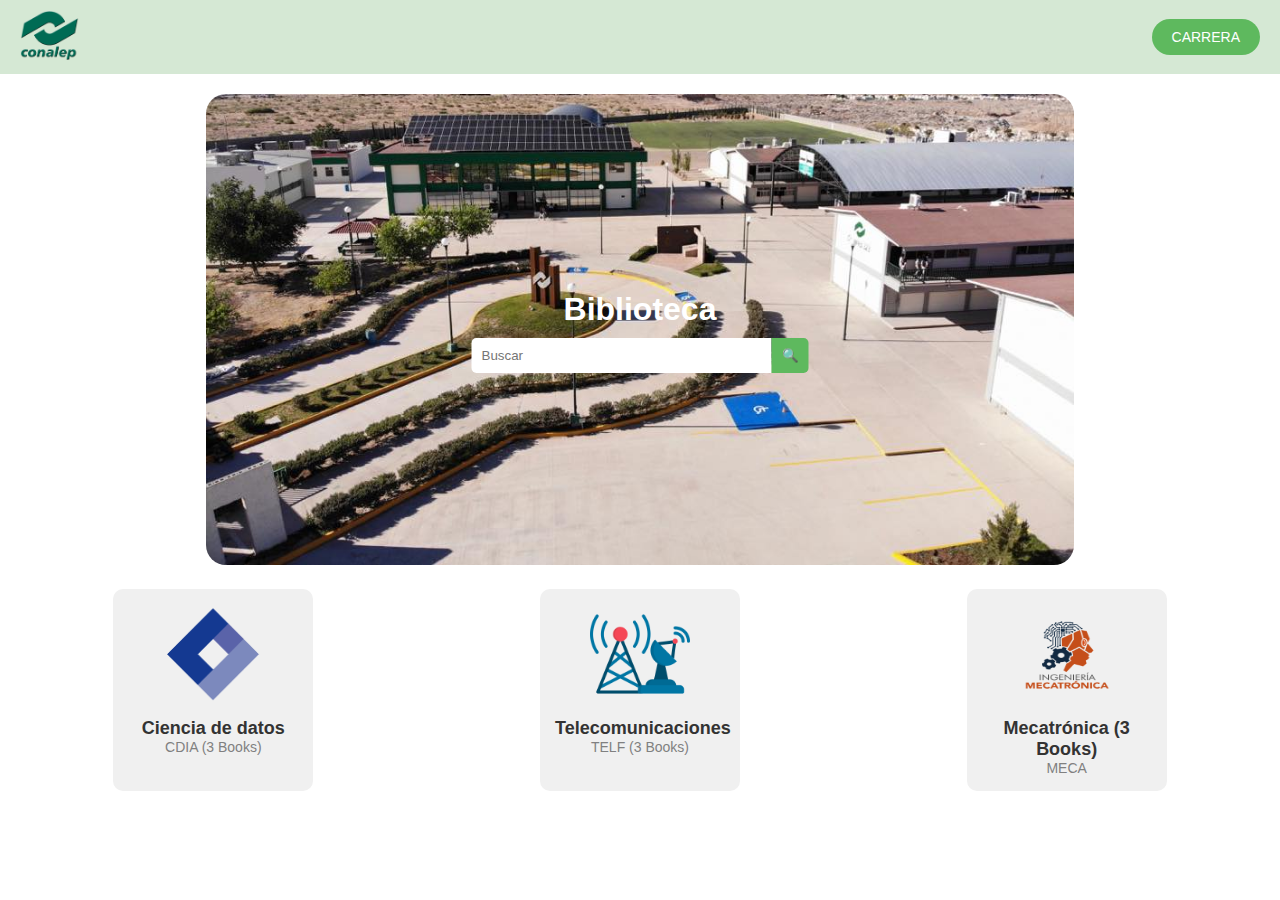
<file: index.html>
<!DOCTYPE html>
<html lang="es">
<head>
    <meta charset="UTF-8">
    <meta name="viewport" content="width=device-width, initial-scale=1.0">
    <title>Biblioteca</title>
    <link rel="stylesheet" href="css/styles.css">
</head>
<body>

    <header class="header">
        <div class="logo">
            <img src="images/Conalep-logo.png" alt="Logo" class="logo-img">
        </div>
        <div class="dropdown">
            <button class="dropdown-btn">CARRERA</button>
            <div class="dropdown-content">
                <a href="ciencia_datos.html">Ciencia de Datos</a>
                <a href="telecomunicaciones.html">Telecomunicaciones</a>
                <a href="mecatronica.html">Mecatrónica</a>
            </div>
        </div>
    </header>

    <section class="hero">
        <div class="hero-content">
            <h1>Biblioteca</h1>
            <div class="search-bar">
                <input type="text" placeholder="Buscar">
                <button onclick="buscar()">🔍</button>
            </div>
        </div>
        <img src="images/sosa.jpg" alt="Campus" class="hero-image">
    </section>

    <section class="careers">
        <a href="ciencia_datos.html" class="career-card">
            <img src="images/ciencia de datos.png" alt="Ciencia de Datos">
            <h3>Ciencia de datos</h3>
            <p>CDIA (3 Books)</p>
        </a>
    
        <a href="telecomunicaciones.html" class="career-card">
            <img src="images/telecomunicaciones.png" alt="Telecomunicaciones">
            <h3>Telecomunicaciones</h3>
            <p>TELF (3 Books)</p>
        </a>
    
        <a href="mecatronica.html" class="career-card">
            <img src="images/LOGOTIPO-HORIZONTAL-06-232x300.png" alt="Mecatrónica">
            <h3>Mecatrónica (3 Books)</h3>
            <p>MECA</p>
        </a>
    </section>


</body>
</html>
</file>
<file: css/styles.css>
* {
    margin: 0;
    padding: 0;
    box-sizing: border-box;
}

body {
    font-family: Arial, sans-serif;
}

.header {
    display: flex;
    justify-content: space-between;
    align-items: center;
    background-color: #d5e8d4;
    padding: 10px 20px;
}

.logo-img {
    height: 50px;
}

.btn {
    background-color: #b2d8b2;
    border-radius: 100px;
    border: none;
    padding: 10px 30px;
    cursor: pointer;
    font-weight: bold;
}

.hero {
    position: relative;
    text-align: center;
    margin: 20px;
}

.hero-image {
    border-radius: 20px;
    width: 70%;
    height: auto;
}

.hero-content {
    position: absolute;
    top: 50%;
    left: 50%;
    transform: translate(-50%, -50%);
    color: white;
}

.search-bar {
    display: flex;
    margin-top: 10px;
}

.search-bar input {
    padding: 10px;
    border: none;
    border-radius: 5px 0 0 5px;
    width: 300px;
}

.search-bar button {
    padding: 10px;
    border: none;
    background-color: #5eb95e;
    border-radius: 0 5px 5px 0;
    cursor: pointer;
}

.careers {
    display: flex;
    justify-content: space-around;
    margin-top: 20px;
}

.career-card {
    display: block;
    text-align: center;
    width: 200px;
    padding: 15px;
    text-decoration: none;
    background-color: #f0f0f0;
    border-radius: 10px;
    transition: transform 0.2s, box-shadow 0.2s;
    color: inherit; 
}

.career-card img {
    width: 100px;
    height: 100px;
}

.career-card h3 {
    margin-top: 10px;
    font-size: 18px;
    font-weight: bold;
    color: #333;
}

.career-card p {
    font-size: 14px;
    color: grey;
}

.career-card:hover {
    transform: scale(1.05);
    box-shadow: 0 4px 8px rgba(0, 0, 0, 0.2);
    background-color: #e0e0e0;
}


.dropdown-btn {
    background-color: #5eb95e;
    color: white;
    padding: 10px 20px;  
    font-size: 14px;     
    border: none;
    cursor: pointer;
    border-radius: 30px; 
    transition: background-color 0.3s ease;
}

.dropdown-content {
    display: none;
    position: absolute;
    background-color: #f9f9f9;
    min-width: 160px;
    box-shadow: 0px 8px 16px rgba(0, 0, 0, 0.2);
    z-index: 1;
    border-radius: 5px;
}

.dropdown-content a {
    color: black;
    padding: 12px 16px;
    text-decoration: none;
    display: block;
    font-size: 14px;
}

.dropdown-content a:hover {
    background-color: #ddd;
}


.dropdown:hover .dropdown-content {
    display: block;
}


.dropdown:hover .dropdown-btn {
    background-color: #4e9e4e;
}
</file>
